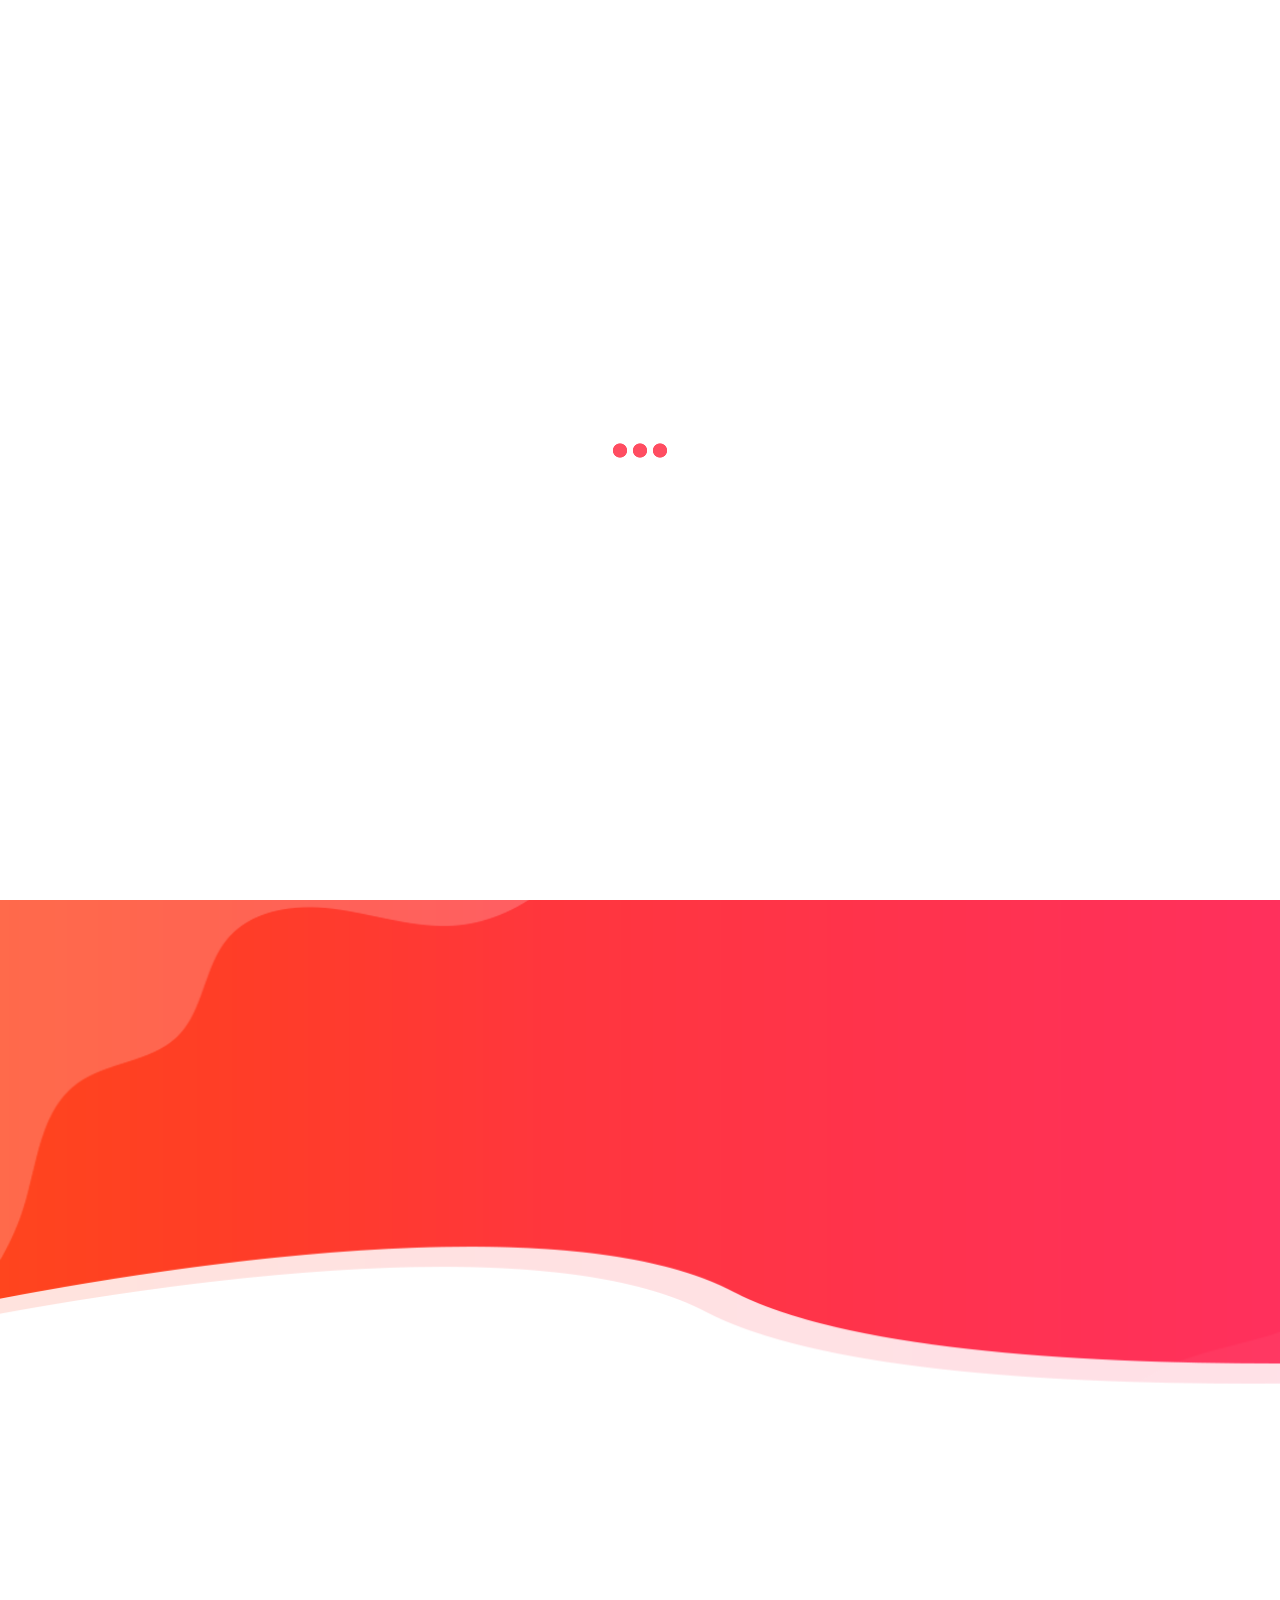
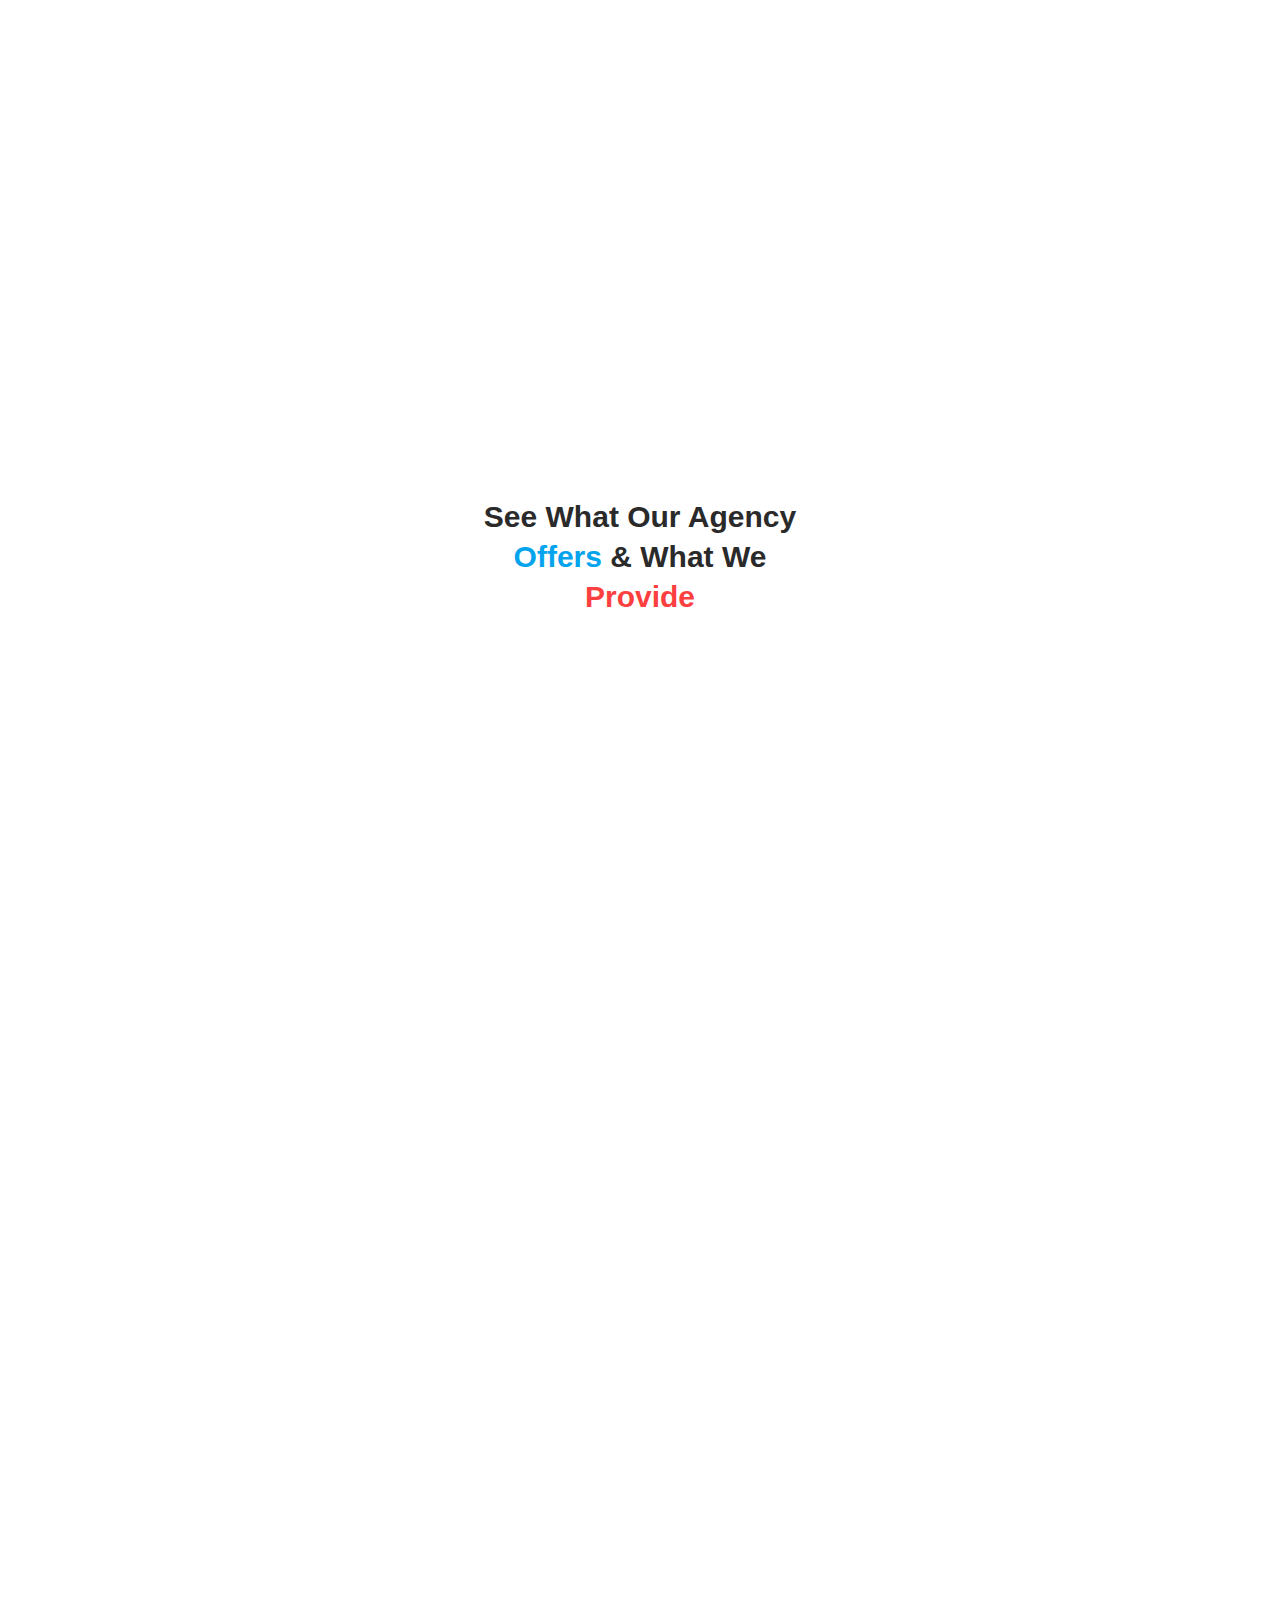
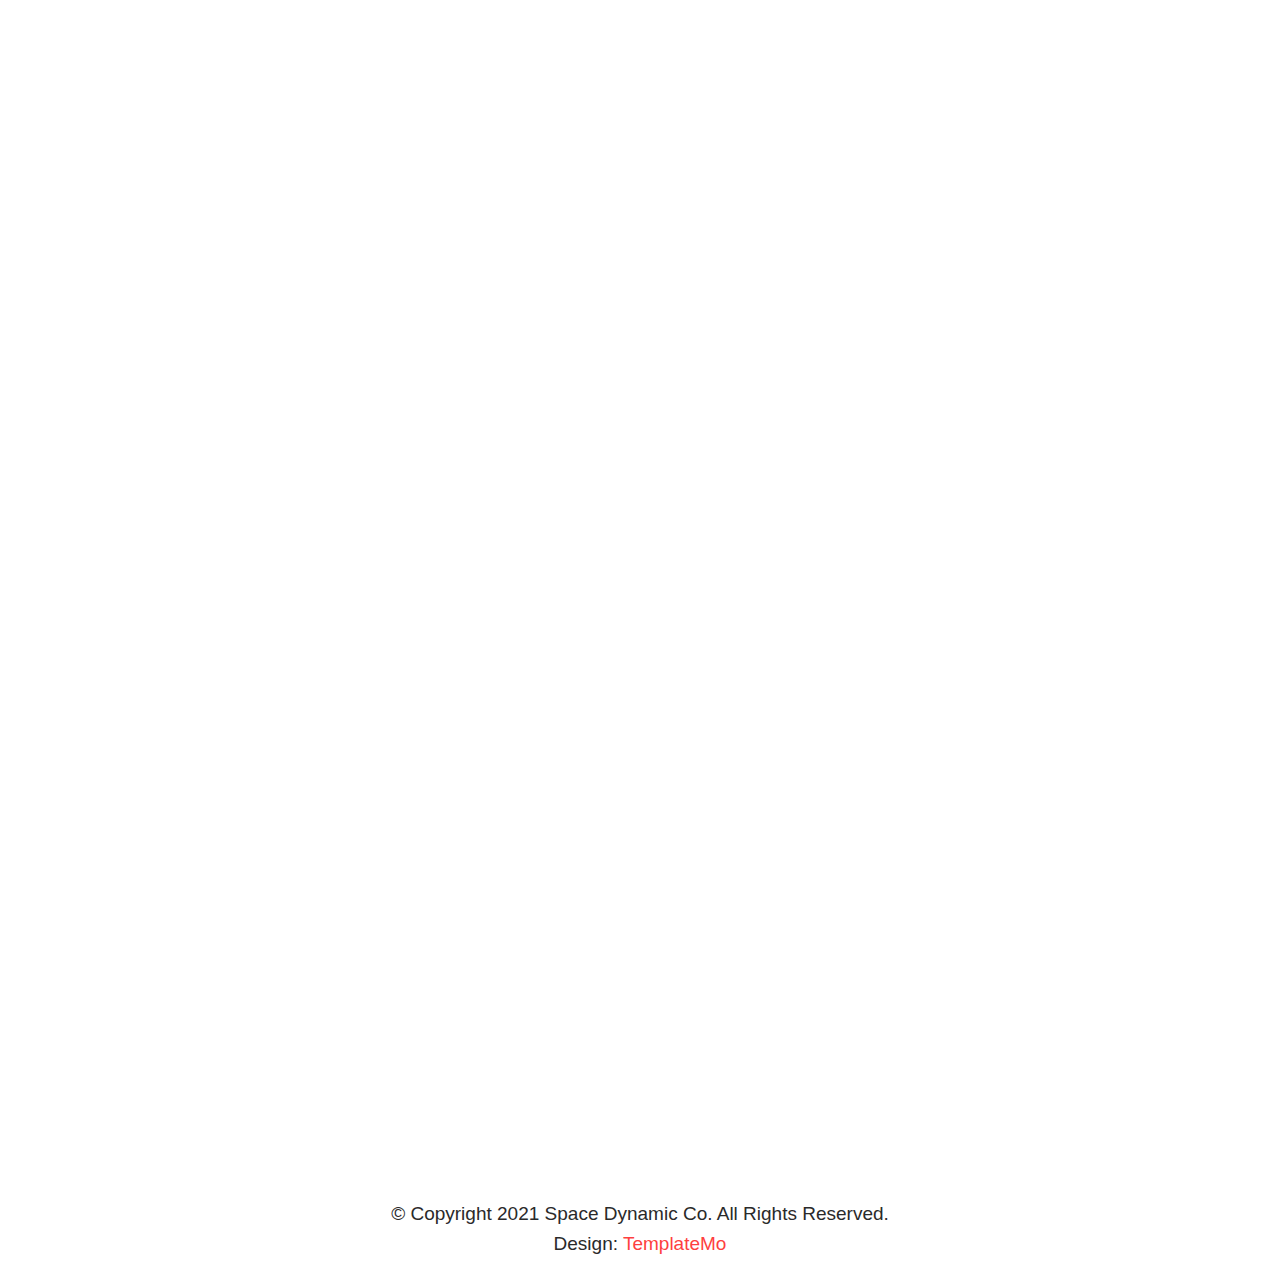
<file: index.html>
<!DOCTYPE html>
<html lang="en">

<head>
    <meta charset="UTF-8">
    <meta name="viewport" content="width=device-width, initial-scale=1.0">
    <title>Document</title>
    <!-- fafa icon link  -->
    <link rel="stylesheet" href="https://cdnjs.cloudflare.com/ajax/libs/font-awesome/4.7.0/css/font-awesome.min.css">
    <!-- aos animated  -->
    <link href="https://unpkg.com/aos@2.3.1/dist/aos.css" rel="stylesheet">
    <!--website logo  -->
    <link rel="icon" type="image/x-icon" href="/img/about-left-image.png">
    <link rel="stylesheet" href="/css/bootstrap.min.css">
    <link rel="stylesheet" href="/css/style.css">
    <link rel="stylesheet" href="/css/responsive.css">
</head>

<body>

    <!-- Preloader -->
    <div id="loader" class="loader-container">
        <div class="loader"></div>
    </div>
    <!-- Rest of your content goes here -->

    <!-- ***** Header  Start ***** -->
    <header class="header_stickey">
        <div class="container">
            <div class="header">
                <nav class="navbar navbar-expand-lg navbar-light bg-light ">
                    <div class="header-nav">
                        <div class="nav-text">
                            <h4>Spac<span>Dyna</span></h4>
                        </div>
                    </div>

                    <button class="navbar-toggler" type="button" data-bs-toggle="collapse"
                        data-bs-target="#navbarTogglerDemo02" aria-controls="navbarTogglerDemo02" aria-expanded="false"
                        aria-label="Toggle navigation" onclick="console.log('Toggler clicked');">
                        <span class="navbar-toggler-icon"></span>
                    </button>

                    <div class="collapse navbar-collapse justify-content-center" id="navbarTogglerDemo02">
                        <ul class="navbar-nav  mb-2 mb-lg-0">
                            <li class="nav-item">
                                <a class="nav-link " href="#home">Home</a>
                            </li>
                            <li class="nav-item">
                                <a class="nav-link" href="#about">About</a>
                            </li>
                            <li class="nav-item">
                                <a class="nav-link" href="#Service">Service</a>
                            </li>
                            <li class="nav-item">
                                <a class="nav-link" href="#Portfolio">Portfolio</a>
                            </li>
                            <li class="nav-item">
                                <a class="nav-link" href="#Blog">Blog</a>
                            </li>
                            <li class="nav-item">
                                <a class="nav-link" href="#Message">Message Us</a>
                            </li>
                        </ul>

                    </div>

                    <div class="main-red-button ">
                        <button class="btn">Contect</button>
                    </div>
                </nav>
            </div>
        </div>
    </header>
    <!-- hero section  -->
    <div class="banner" id="home">
        <div class="banner-left">
            <img src="/img/baner-dec-left.png" alt="">
        </div>
        <div class="banner-right">
            <img src="/img/baner-dec-right.png" alt="">
        </div>
    </div>
    <div class="container">
        <div class="main_banner">
            <div class="row">
                <div class="col-lg-6">
                    <div class="banner_text" data-aos="fade-up" data-aos-duration="2000">
                        <h6>WELCOME TO SPACE DYNAMIC
                        </h6>
                        <h2>We Make <em>Digital Ideas</em> & <span>SEO</span> Marketing</h2>
                        <p>Lorem, ipsum dolor sit amet consectetur adipisicing elit. Nobis dolorum ipsum omnis
                            asperiores ex pariatur, quis laboriosam perferendis placeat dignissimos at distinctio illo!
                            Tempore voluptatibus, quasi impedit ducimus nulla saepe!
                        </p>
                        <form action="">
                            <div class="banner_form">
                                <input type="text" placeholder="Your website URL..." required>
                                <div class="main-button">
                                    <button type="submit">Analyze Site</button>
                                </div>
                            </div>
                        </form>
                    </div>
                </div>
                <div class="col-lg-6" data-aos="fade-up" data-aos-duration="2000">
                    <div class="banner-img">
                        <img src="/img/banner-right-image.png" alt="">
                    </div>
                </div>
            </div>
        </div>
    </div>
    <!-- about as  -->
    <div class="about_bg" id="about">
        <div class="about-bg-img">
            <div class="container">
                <div class="row">
                    <div class="col-lg-4" data-aos="fade-up" data-aos-duration="2000">
                        <div class="about-section">
                            <img src="/img/about-left-image.png" alt="">
                        </div>
                    </div>
                    <div class="col-lg-8 align-self-center" data-aos="fade-up" data-aos-duration="2000">
                        <div class="row">
                            <div class="col-lg-6">
                                <div class="about_flex">
                                    <div class="about-icon">
                                        <img src="/img/service-icon-01.png" alt="">
                                    </div>
                                    <div class="about-text">
                                        <h4>Data Analysis
                                        </h4>
                                        <p>Lorem ipsum dolor sit amet, ctetur aoi adipiscing eliter
                                        </p>
                                    </div>
                                </div>
                            </div>

                            <div class="col-lg-6" data-aos="fade-up" data-aos-duration="2000">
                                <div class="about_flex">
                                    <div class="about-icon">
                                        <img src="/img/service-icon-02.png" alt="">
                                    </div>
                                    <div class="about-text">
                                        <h4>Data Reporting</h4>
                                        <p>Lorem ipsum dolor sit amet, ctetur aoi adipiscing eliter

                                        </p>
                                    </div>
                                </div>
                            </div>

                            <div class="col-lg-6" data-aos="fade-up" data-aos-duration="2000">
                                <div class="about_flex">
                                    <div class="about-icon">
                                        <img src="/img/service-icon-03.png" alt="">
                                    </div>
                                    <div class="about-text">
                                        <h4>
                                            Web Analytics</h4>
                                        <p>Lorem ipsum dolor sit amet, ctetur aoi adipiscing eliter

                                        </p>
                                    </div>
                                </div>
                            </div>

                            <div class="col-lg-6" data-aos="fade-up" data-aos-duration="2000">
                                <div class="about_flex">
                                    <div class="about-icon">
                                        <img src="/img/service-icon-04.png" alt="">
                                    </div>
                                    <div class="about-text">
                                        <h4>SEO Suggestions
                                        </h4>
                                        <p>Lorem ipsum dolor sit amet, ctetur aoi adipiscing eliter
                                        </p>
                                    </div>
                                </div>
                            </div>
                        </div>
                    </div>
                </div>
            </div>
        </div>
    </div>
    <!-- Service  -->
    <div class="our-services" id="Service">
        <div class="container">
            <div class="row">
                <div class="col-lg-6 align-self-center" data-aos="fade-right" data-aos-offset="300"
                    data-aos-easing="ease-in-sine" data-aos-duration="2000">
                    <div class="service-img">
                        <img src="/img/services-left-image.png" alt="">
                    </div>
                </div>
                <div class="col-lg-6" data-aos="fade-left" data-aos-offset="300" data-aos-easing="ease-in-sine"
                    data-aos-duration="2000">
                    <div class="service_text mt-5">
                        <h2>Grow your website with our <em>SEO</em> service & <span>Project</span> Ideas</h2>
                        </h2>
                        <p>Space Dynamic HTML5 template is free to use for your website projects. However, you are not
                            permitted to redistribute the template ZIP file on any CSS template collection websites.
                            Please contact us for more information. Thank you for your kind cooperation.
                        </p>
                        <div class="services_progress" data-aos="fade-up" data-aos-anchor-placement="top-bottom"
                            data-aos-duration="2000">
                            <div class="services_progress_bar">
                                <h4>Website Analysis</h4>
                                <span>84%</span>
                            </div>
                            <div class="progress">
                                <div class="progress-bar w-84" role="progressbar" aria-valuenow="84" aria-valuemin="0"
                                    aria-valuemax="100"></div>
                            </div>
                        </div>
                        <div class="services_progress" data-aos="fade-up" data-aos-anchor-placement="top-bottom"
                            data-aos-duration="2000">
                            <div class="services_progress_bar ">
                                <h4>SEO Reports
                                </h4><span class="seo">88%</span>
                            </div>
                            <div class="progress">
                                <div class="progress-bar1 w-88" role="progressbar" aria-valuenow="75" aria-valuemin="0"
                                    aria-valuemax="100"></div>
                            </div>
                        </div>
                        <div class="services_progress" data-aos="fade-up" data-aos-anchor-placement="top-bottom"
                            data-aos-duration="2000">
                            <div class="services_progress_bar ">
                                <h4>Page Optimizations
                                </h4><span class="web">94%</span>
                            </div>
                            <div class="progress">
                                <div class="progress-bar2 w-94" role="progressbar" aria-valuenow="75" aria-valuemin="0"
                                    aria-valuemax="100"></div>
                            </div>
                        </div>
                    </div>
                </div>
            </div>
        </div>
    </div>
    <!-- .our-portfolio  -->

    <div class="our-Portfolio " id="Portfolio">
        <div class="container">
            <div class="portfolio_text ">
                <h2>See What Our Agency <em>Offers</em> &amp; What We <span>Provide</span></h2>
            </div>
            <div class="row top">
                <div class="col-lg-3 col-sm-6" data-aos="fade-up" data-aos-duration="3000">
                    <div class="portfolio">
                        <div class="hidden-item">
                            <h4>SEO Analysis</h4>
                            <p>Lorem ipsum dolor sit ameti ctetur aoi adipiscing eto.</p>
                        </div>
                        <div class="show-item">
                            <img src="/img/portfolio-image.png" alt="">
                        </div>
                    </div>
                </div>
                <div class="col-lg-3 col-sm-6" data-aos="fade-up" data-aos-duration="2000">
                    <div class="portfolio">
                        <div class="hidden-item">
                            <h4>SEO Analysis</h4>
                            <p>Lorem ipsum dolor sit ameti ctetur aoi adipiscing eto.</p>
                        </div>
                        <div class="show-item">
                            <img src="/img/portfolio-image.png" alt="">
                        </div>
                    </div>
                </div>
                <div class="col-lg-3 col-sm-6" data-aos="fade-up" data-aos-duration="2000">
                    <div class="portfolio">
                        <div class="hidden-item">
                            <h4>SEO Analysis</h4>
                            <p>Lorem ipsum dolor sit ameti ctetur aoi adipiscing eto.</p>
                        </div>
                        <div class="show-item">
                            <img src="/img/portfolio-image.png" alt="">
                        </div>
                    </div>
                </div>
                <div class="col-lg-3 col-sm-6" data-aos="fade-up" data-aos-duration="2000">
                    <div class="portfolio">
                        <div class="hidden-item">
                            <h4>SEO Analysis</h4>
                            <p>Lorem ipsum dolor sit ameti ctetur aoi adipiscing eto.</p>
                        </div>
                        <div class="show-item">
                            <img src="/img/portfolio-image.png" alt="">
                        </div>
                    </div>
                </div>
            </div>
        </div>
    </div>
    <div class="bolg" id="Blog">
        <div class="container">
            <div class="row">
                <div class="col-lg-6" data-aos="fade-up" data-aos-duration="2000">
                    <div class="blog-heading">
                        <h2>Check Out What Is <em>Trending</em> In Our Latest <span>News</span></h2>
                    </div>
                    <div class="blog-main-img">
                        <img src="/img/big-blog-thumb.jpg" alt="">
                    </div>
                    <div class="info">
                        <div class="info_box">
                            <div class="blog_section">
                                <div class="blog_icon">
                                    <ul>
                                        <li><i class="fa fa-calendar" aria-hidden="true"></i>24 Mar 2021</li>
                                        <li><i class="fa fa-users" aria-hidden="true"></i>TemplateMo</li>
                                        <li><i class="fa fa-folder" aria-hidden="true"></i>Branding</li>
                                    </ul>
                                </div>
                                <h4>SEO Agency & Digital Marketing</h4>
                                <p>Lorem ipsum dolor sit amet, consectetur and sed doer ket eismod tempor incididunt ut
                                    labore et dolore magna...
                                </p>
                            </div>
                        </div>
                        <div class="blog-button">
                            <button type="button" class="btn">Discover More</button>
                        </div>
                    </div>
                </div>
                <div class="col-lg-6" data-aos="fade-up" data-aos-duration="2000">
                    <div class="blog-right-img">
                        <img src="/img/blog-dec.png" alt="">
                    </div>
                    <div class="right-list">
                        <ul>
                            <li data-aos="fade-right" data-aos-duration="2000">
                                <div class="left_content" data-aos="fade-up" data-aos-duration="2000">
                                    <span><i class="fa fa-calendar"></i> 18 Mar 2021</span>
                                    <h4>New Websites &amp; Backlinks</h4>
                                    <p>Lorem ipsum dolor sit amsecteturii and sed doer ket eismod...</p>
                                </div>
                                <div class="right-image" data-aos="fade-up" data-aos-duration="2000">
                                    <a href="#"><img src="/img/blog-thumb-01.jpg" alt=""></a>
                                </div>
                            </li>
                            <li data-aos="fade-left" data-aos-duration="2000">
                                <div class="left_content" data-aos="fade-up" data-aos-duration="2000">
                                    <span><i class="fa fa-calendar"></i> 18 Mar 2021</span>
                                    <h4>New Websites &amp; Backlinks</h4>
                                    <p>Lorem ipsum dolor sit amsecteturii and sed doer ket eismod...</p>
                                </div>
                                <div class="right-image" data-aos="fade-up" data-aos-duration="2000">
                                    <a href="#"><img src="/img/blog-thumb-01.jpg" alt=""></a>
                                </div>
                            </li>
                            <li data-aos="fade-right" data-aos-duration="2000">
                                <div class="left_content " data-aos="fade-up" data-aos-duration="2000">
                                    <span><i class="fa fa-calendar"></i> 18 Mar 2021</span>
                                    <h4>New Websites &amp; Backlinks</h4>
                                    <p>Lorem ipsum dolor sit amsecteturii and sed doer ket eismod...</p>
                                </div>
                                <div class="right-image" data-aos="fade-up" data-aos-duration="2000">
                                    <a href="#"><img src="/img/blog-thumb-01.jpg" alt=""></a>
                                </div>
                            </li>
                        </ul>
                    </div>
                </div>
            </div>
        </div>
    </div>
    <footer>
        <div class="footer-bg" id="Message" data-aos="fade-up" data-aos-duration="2000">
            <div class="container">
                <div class="row">
                    <div class="col-lg-6" data-aos="fade-up" data-aos-duration="2000">
                        <div class="footer_text">
                            <h2>Feel Free To Send Us a Message About Your Website Needs</h2>
                            <p>Lorem ipsum dolor sit amet, consectetur adipiscing elit, sed doer ket eismod tempor
                                incididunt ut
                                labore et dolores
                            </p>
                            <h4 class=" phone-info ">For any enquiry, Call Us:
                                <span><i class="fa fa-phone"></i><a href="">010-020-0340</a> </span>
                            </h4>
                        </div>
                    </div>
                    <div class="col-lg-6" data-aos="fade-up" data-aos-duration="2000">
                        <div class="contect_form mt-4">
                            <form action="">
                                <div class="row">
                                    <div class="col-lg-6">
                                        <input type="text" placeholder="Name">
                                    </div>
                                    <div class="col-lg-6">
                                        <input type="text" placeholder="Name">
                                    </div>
                                </div>
                                <input type="text" placeholder="Your Email">
                                <textarea name="" id="" placeholder="Message"></textarea>
                                <div class="contect-form_btn">
                                    <button type="button" class="btn">Send Message</button>
                                </div>
                            </form>
                        </div>
                    </div>
                </div>
            </div>
        </div>
        <div class="cpoyright-text">
            <h6>© Copyright 2021 Space Dynamic Co. All Rights Reserved.
            </h6>
            <p>Design: <span>TemplateMo</span></p>
        </div>
    </footer>
    <script src="/js/jquery.min.js"></script>
    <script src="/js/bootstrap.bundle.min.js"></script>
    <script src="/js/script.js"></script>
    <script src="https://unpkg.com/aos@2.3.1/dist/aos.js"></script>
    <script>
        AOS.init();
    </script>
</body>

</html>
</file>
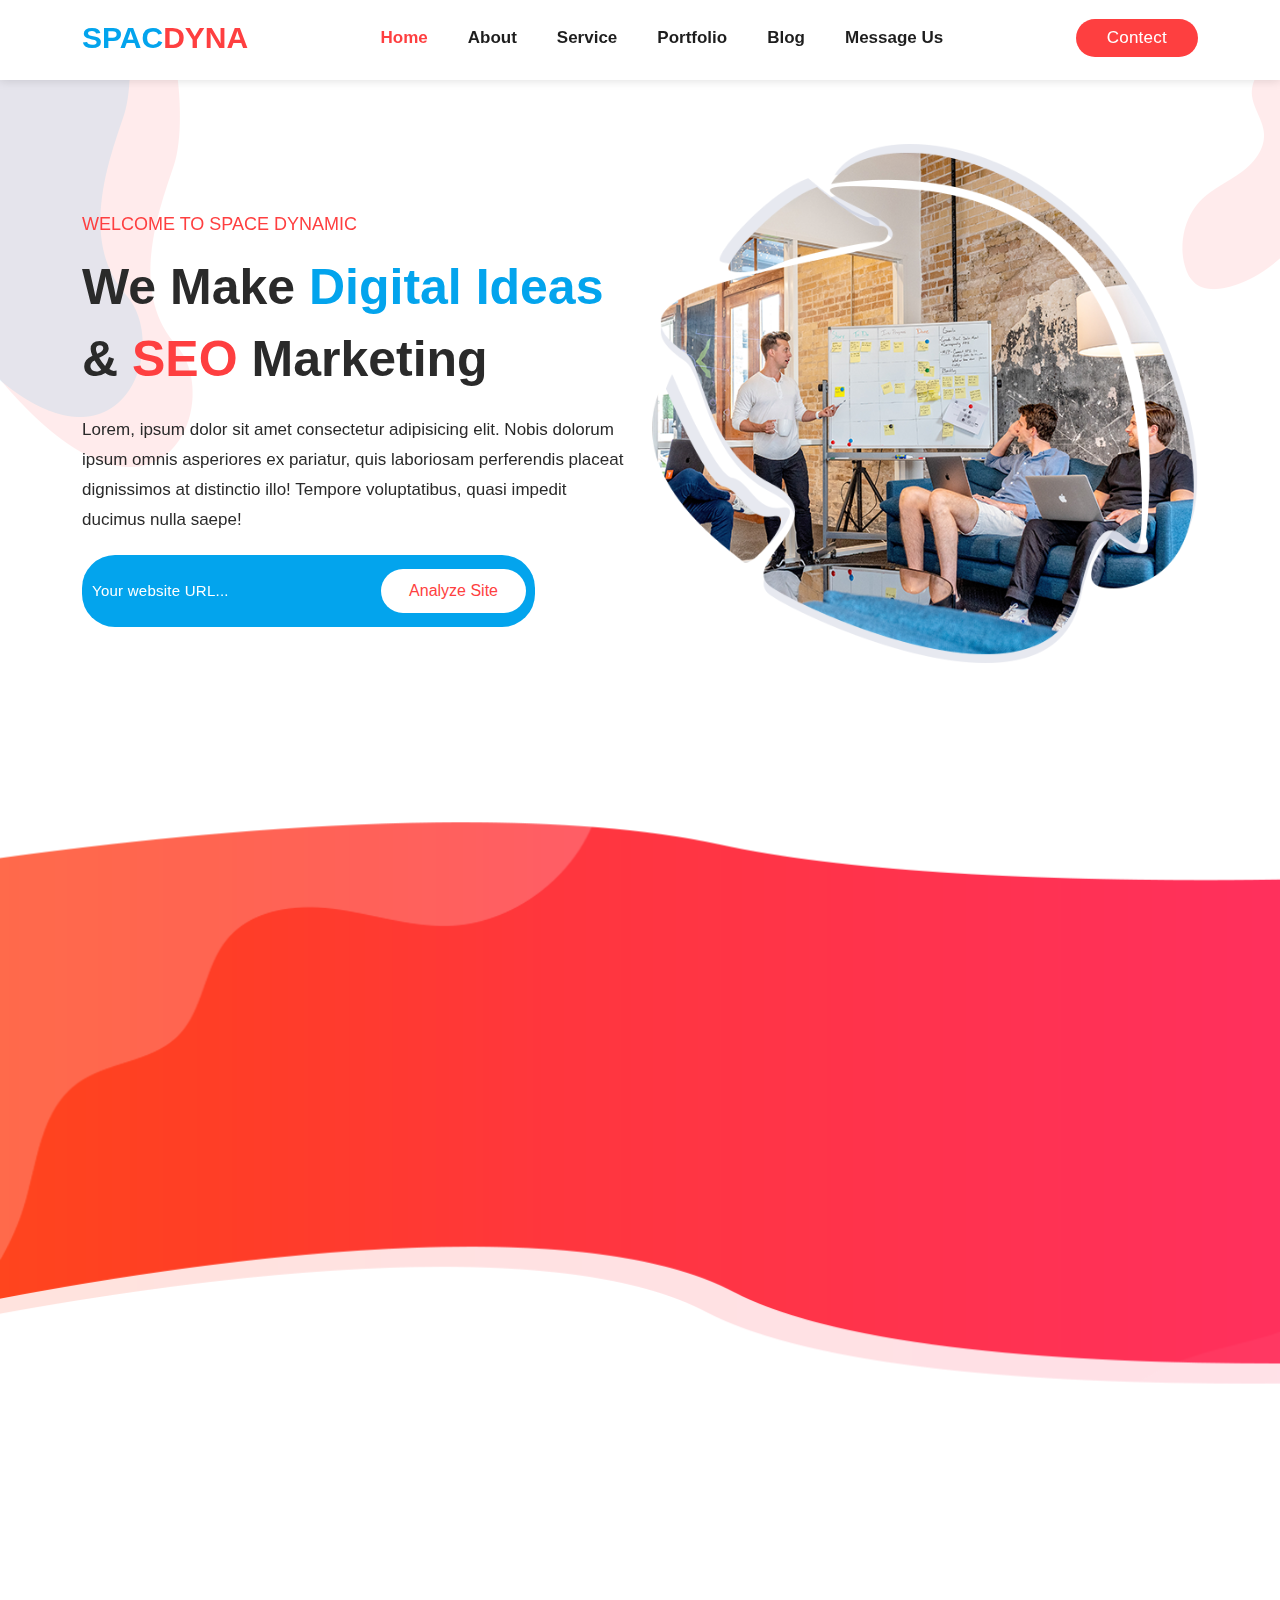
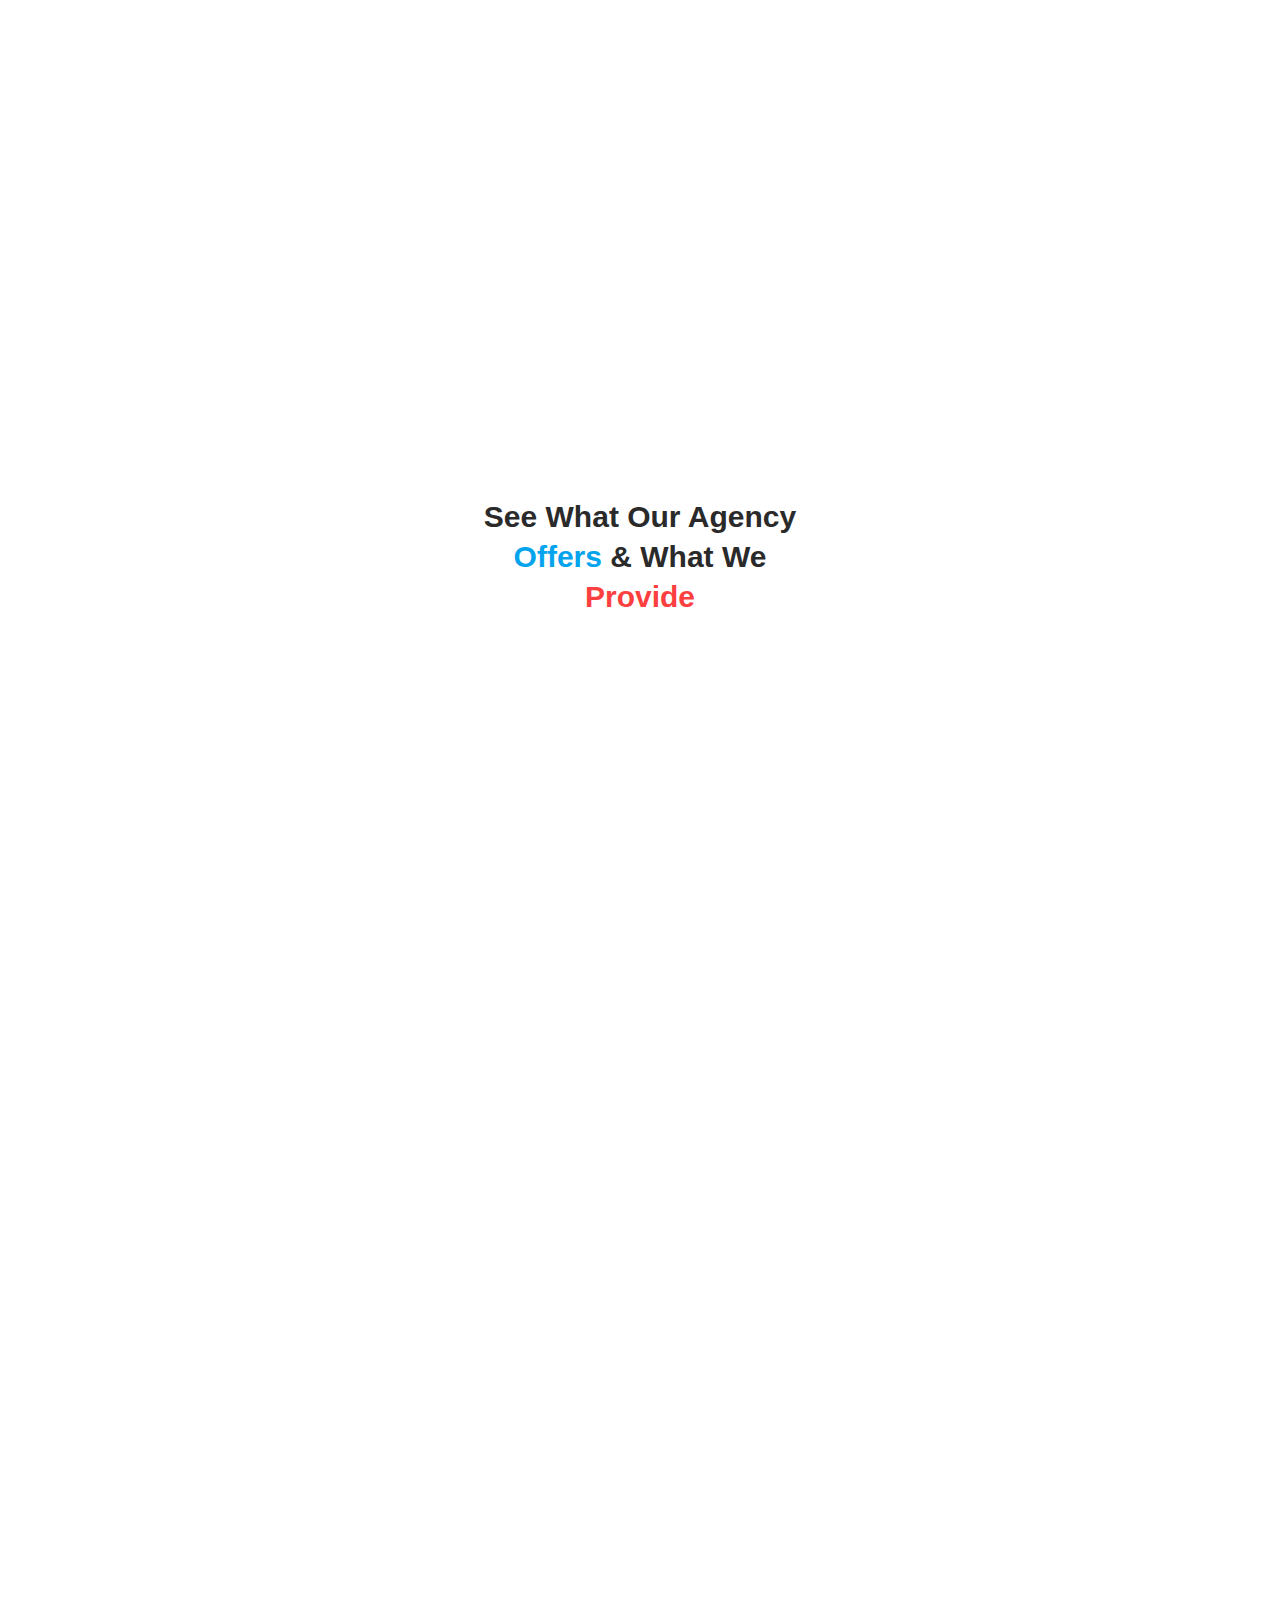
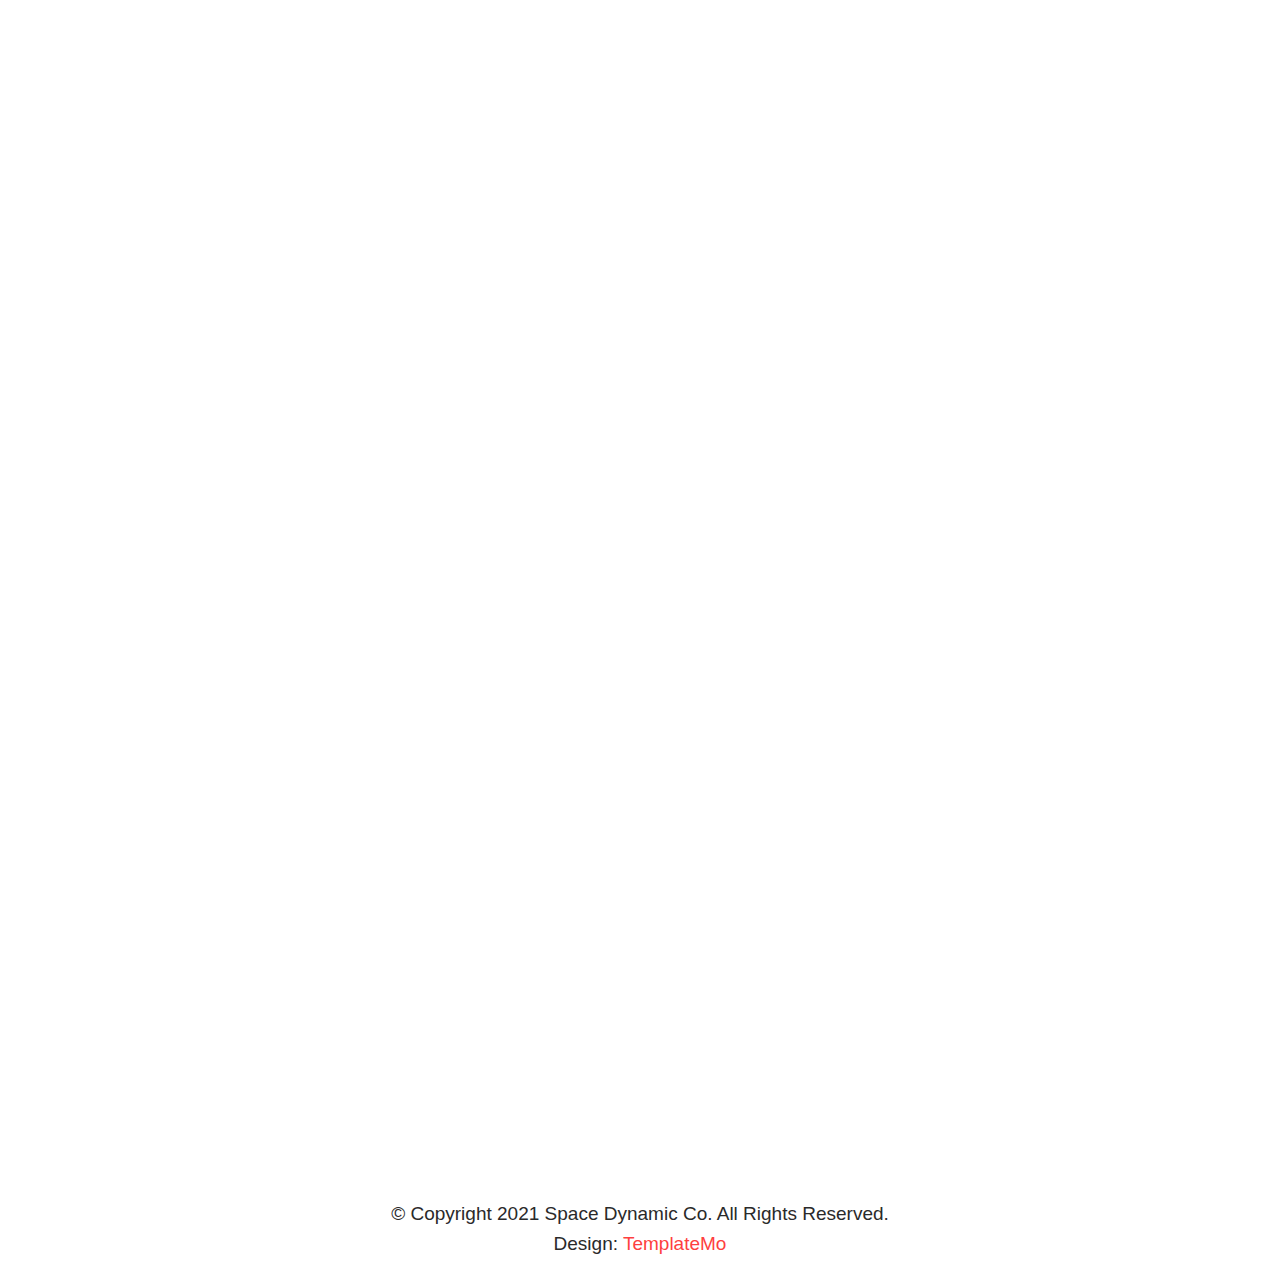
<file: back.html>
<!DOCTYPE html>
<html lang="en">

<head>
    <meta charset="UTF-8">
    <meta name="viewport" content="width=device-width, initial-scale=1.0">
    <title>Document</title>
    <!-- fafa icon link  -->
    <link rel="stylesheet" href="https://cdnjs.cloudflare.com/ajax/libs/font-awesome/4.7.0/css/font-awesome.min.css">
    <!-- aos animated  -->
    <link href="https://unpkg.com/aos@2.3.1/dist/aos.css" rel="stylesheet">

    <link rel="stylesheet" href="/css/bootstrap.min.css">
    <link rel="stylesheet" href="/css/style.css">
    <link rel="stylesheet" href="/css/responsive.css">
</head>

<body>

    
    <!-- ***** Header  Start ***** -->
    <header class="header_stickey">
        <div class="container">
            <div class="header">
                <nav class="navbar navbar-expand-lg navbar-light bg-light ">
                    <div class="header-nav">
                        <div class="nav-text">
                            <h4>Spac<span>Dyna</span></h4>
                        </div>
                    </div>

                    <button class="navbar-toggler" type="button" data-bs-toggle="collapse"
                        data-bs-target="#navbarTogglerDemo02" aria-controls="navbarTogglerDemo02" aria-expanded="false"
                        aria-label="Toggle navigation" onclick="console.log('Toggler clicked');">
                        <span class="navbar-toggler-icon"></span>
                    </button>

                    <div class="collapse navbar-collapse justify-content-center" id="navbarTogglerDemo02">
                        <ul class="navbar-nav  mb-2 mb-lg-0">
                            <li class="nav-item">
                                <a class="nav-link active" href="#home">Home</a>
                            </li>
                            <li class="nav-item">
                                <a class="nav-link" href="#about">About</a>
                            </li>
                            <li class="nav-item">
                                <a class="nav-link" href="#Service">Service</a>
                            </li>
                            <li class="nav-item">
                                <a class="nav-link" href="#Portfolio">Portfolio</a>
                            </li>
                            <li class="nav-item">
                                <a class="nav-link" href="#Blog">Blog</a>
                            </li>
                            <li class="nav-item">
                                <a class="nav-link" href="#Message">Message Us</a>
                            </li>
                        </ul>

                    </div>

                    <div class="main-red-button ">
                        <button class="btn">Contect</button>
                    </div>
                </nav>
            </div>
        </div>
    </header>
    <!-- hero section  -->
    <div class="banner" id="home">
        <div class="banner-left">
            <img src="/img/baner-dec-left.png" alt="">
        </div>
        <div class="banner-right">
            <img src="/img/baner-dec-right.png" alt="">
        </div>
    </div>
    <div class="container">
        <div class="main_banner">
            <div class="row">
                <div class="col-lg-6" data-aos="fade-up" data-aos-duration="2000">
                    <div class="banner_text">
                        <h6>WELCOME TO SPACE DYNAMIC
                        </h6>
                        <h2>We Make <em>Digital Ideas</em> & <span>SEO</span> Marketing</h2>
                        <p>Lorem, ipsum dolor sit amet consectetur adipisicing elit. Nobis dolorum ipsum omnis
                            asperiores ex pariatur, quis laboriosam perferendis placeat dignissimos at distinctio illo!
                            Tempore voluptatibus, quasi impedit ducimus nulla saepe!
                        </p>
                        <form action="">
                            <div class="banner_form">
                                <input type="text" placeholder="Your website URL..." required>
                                <div class="main-button">
                                    <button type="submit">Analyze Site</button>
                                </div>
                            </div>
                        </form>
                    </div>
                </div>
                <div class="col-lg-6" data-aos="fade-up" data-aos-duration="2000">
                    <div class="banner-img">
                        <img src="/img/banner-right-image.png" alt="">
                    </div>
                </div>
            </div>
        </div>
    </div>
    <!-- about as  -->
    <div class="about_bg" id="about">
        <div class="about-bg-img">
            <div class="container">
                <div class="row">
                    <div class="col-lg-4" data-aos="fade-up" data-aos-duration="2000">
                        <div class="about-section">
                            <img src="/img/about-left-image.png" alt="">
                        </div>
                    </div>
                    <div class="col-lg-8 align-self-center" data-aos="fade-up" data-aos-duration="2000">
                        <div class="row">
                            <div class="col-lg-6">
                                <div class="about_flex">
                                    <div class="about-icon">
                                        <img src="/img/service-icon-01.png" alt="">
                                    </div>
                                    <div class="about-text">
                                        <h4>Data Analysis
                                        </h4>
                                        <p>Lorem ipsum dolor sit amet, ctetur aoi adipiscing eliter
                                        </p>
                                    </div>
                                </div>
                            </div>

                            <div class="col-lg-6" data-aos="fade-up" data-aos-duration="2000">
                                <div class="about_flex">
                                    <div class="about-icon">
                                        <img src="/img/service-icon-02.png" alt="">
                                    </div>
                                    <div class="about-text">
                                        <h4>Data Reporting</h4>
                                        <p>Lorem ipsum dolor sit amet, ctetur aoi adipiscing eliter

                                        </p>
                                    </div>
                                </div>
                            </div>

                            <div class="col-lg-6" data-aos="fade-up" data-aos-duration="2000">
                                <div class="about_flex">
                                    <div class="about-icon">
                                        <img src="/img/service-icon-03.png" alt="">
                                    </div>
                                    <div class="about-text">
                                        <h4>
                                            Web Analytics</h4>
                                        <p>Lorem ipsum dolor sit amet, ctetur aoi adipiscing eliter

                                        </p>
                                    </div>
                                </div>
                            </div>

                            <div class="col-lg-6" data-aos="fade-up" data-aos-duration="2000">
                                <div class="about_flex">
                                    <div class="about-icon">
                                        <img src="/img/service-icon-04.png" alt="">
                                    </div>
                                    <div class="about-text">
                                        <h4>SEO Suggestions
                                        </h4>
                                        <p>Lorem ipsum dolor sit amet, ctetur aoi adipiscing eliter
                                        </p>
                                    </div>
                                </div>
                            </div>
                        </div>
                    </div>
                </div>
            </div>
        </div>
    </div>
    <!-- Service  -->
    <div class="our-services" id="Service">
        <div class="container">
            <div class="row">
                <div class="col-lg-6 align-self-center" data-aos="fade-up" data-aos-duration="2000">
                    <div class="service-img">
                        <img src="/img/services-left-image.png" alt="">
                    </div>
                </div>
                <div class="col-lg-6" data-aos="fade-up" data-aos-duration="2000">
                    <div class="service_text mt-5">
                        <h2>Grow your website with our <em>SEO</em> service & <span>Project</span> Ideas</h2>
                        </h2>
                        <p>Space Dynamic HTML5 template is free to use for your website projects. However, you are not
                            permitted to redistribute the template ZIP file on any CSS template collection websites.
                            Please contact us for more information. Thank you for your kind cooperation.
                        </p>
                        <div class="services_progress" data-aos="fade-up" data-aos-anchor-placement="top-bottom"
                            data-aos-duration="2000">
                            <div class="services_progress_bar">
                                <h4>Website Analysis</h4>
                                <span>84%</span>
                            </div>
                            <div class="progress">
                                <div class="progress-bar w-84" role="progressbar" aria-valuenow="84" aria-valuemin="0"
                                    aria-valuemax="100"></div>
                            </div>
                        </div>

                        <div class="services_progress" data-aos="fade-up" data-aos-anchor-placement="top-bottom"
                            data-aos-duration="2000">
                            <div class="services_progress_bar ">
                                <h4>SEO Reports
                                </h4><span class="seo">88%</span>
                            </div>
                            <div class="progress">
                                <div class="progress-bar1 w-88" role="progressbar" aria-valuenow="75" aria-valuemin="0"
                                    aria-valuemax="100"></div>
                            </div>
                        </div>
                        <div class="services_progress" data-aos="fade-up" data-aos-anchor-placement="top-bottom"
                            data-aos-duration="2000">
                            <div class="services_progress_bar ">
                                <h4>Page Optimizations
                                </h4><span class="web">94%</span>
                            </div>
                            <div class="progress">
                                <div class="progress-bar2 w-94" role="progressbar" aria-valuenow="75" aria-valuemin="0"
                                    aria-valuemax="100"></div>
                            </div>
                        </div>
                    </div>
                </div>
            </div>
        </div>
    </div>
    <!-- .our-portfolio  -->

    <div class="our-Portfolio " id="Portfolio ">
        <div class="container">
            <div class="portfolio_text ">
                <h2>See What Our Agency <em>Offers</em> &amp; What We <span>Provide</span></h2>
            </div>
            <div class="row top">
                <div class="col-lg-3 col-sm-6" data-aos="zoom-in-right" data-aos-duration="2000">
                    <div class="portfolio">
                        <div class="hidden-item">
                            <h4>SEO Analysis</h4>
                            <p>Lorem ipsum dolor sit ameti ctetur aoi adipiscing eto.</p>
                        </div>
                        <div class="show-item">
                            <img src="/img/portfolio-image.png" alt="">
                        </div>
                    </div>
                </div>
                <div class="col-lg-3 col-sm-6" data-aos="zoom-in-left" data-aos-duration="2000">
                    <div class="portfolio">
                        <div class="hidden-item">
                            <h4>SEO Analysis</h4>
                            <p>Lorem ipsum dolor sit ameti ctetur aoi adipiscing eto.</p>
                        </div>
                        <div class="show-item">
                            <img src="/img/portfolio-image.png" alt="">
                        </div>
                    </div>
                </div>
                <div class="col-lg-3 col-sm-6" data-aos="zoom-in-right" data-aos-duration="2000">
                    <div class="portfolio">
                        <div class="hidden-item">
                            <h4>SEO Analysis</h4>
                            <p>Lorem ipsum dolor sit ameti ctetur aoi adipiscing eto.</p>
                        </div>
                        <div class="show-item">
                            <img src="/img/portfolio-image.png" alt="">
                        </div>
                    </div>
                </div>
                <div class="col-lg-3 col-sm-6" data-aos="zoom-in-left" data-aos-duration="2000">
                    <div class="portfolio">
                        <div class="hidden-item">
                            <h4>SEO Analysis</h4>
                            <p>Lorem ipsum dolor sit ameti ctetur aoi adipiscing eto.</p>
                        </div>
                        <div class="show-item">
                            <img src="/img/portfolio-image.png" alt="">
                        </div>
                    </div>
                </div>
            </div>
        </div>
    </div>
    <div class="bolg" id="Blog">
        <div class="container">
            <div class="row">
                <div class="col-lg-6" data-aos="fade-up" data-aos-duration="2000">
                    <div class="blog-heading">
                        <h2>Check Out What Is <em>Trending</em> In Our Latest <span>News</span></h2>
                    </div>
                    <div class="blog-main-img">
                        <img src="/img/big-blog-thumb.jpg" alt="">
                    </div>
                    <div class="info">
                        <div class="info_box">
                            <div class="blog_section">
                                <div class="blog_icon">
                                    <ul>
                                        <li><i class="fa fa-calendar" aria-hidden="true"></i>24 Mar 2021</li>
                                        <li><i class="fa fa-users" aria-hidden="true"></i>TemplateMo</li>
                                        <li><i class="fa fa-folder" aria-hidden="true"></i>Branding</li>
                                    </ul>
                                </div>
                                <h4>SEO Agency & Digital Marketing</h4>
                                <p>Lorem ipsum dolor sit amet, consectetur and sed doer ket eismod tempor incididunt ut
                                    labore et dolore magna...
                                </p>
                            </div>
                        </div>
                        <div class="blog-button">
                            <button type="button" class="btn">Discover More</button>
                        </div>
                    </div>
                </div>
                <div class="col-lg-6" data-aos="fade-up" data-aos-duration="2000">
                    <div class="blog-right-img">
                        <img src="/img/blog-dec.png" alt="">
                    </div>
                    <div class="right-list">
                        <ul>
                            <li>
                                <div class="left_content" data-aos="fade-up" data-aos-duration="2000">
                                    <span><i class="fa fa-calendar"></i> 18 Mar 2021</span>
                                    <h4>New Websites &amp; Backlinks</h4>
                                    <p>Lorem ipsum dolor sit amsecteturii and sed doer ket eismod...</p>
                                </div>
                                <div class="right-image" data-aos="fade-up" data-aos-duration="2000">
                                    <a href="#"><img src="/img/blog-thumb-01.jpg" alt=""></a>
                                </div>
                            </li>
                            <li>
                                <div class="left_content" data-aos="fade-up" data-aos-duration="2000">
                                    <span><i class="fa fa-calendar"></i> 18 Mar 2021</span>
                                    <h4>New Websites &amp; Backlinks</h4>
                                    <p>Lorem ipsum dolor sit amsecteturii and sed doer ket eismod...</p>
                                </div>
                                <div class="right-image" data-aos="fade-up" data-aos-duration="2000">
                                    <a href="#"><img src="/img/blog-thumb-01.jpg" alt=""></a>
                                </div>
                            </li>
                            <li>
                                <div class="left_content " data-aos="fade-up" data-aos-duration="2000">
                                    <span><i class="fa fa-calendar"></i> 18 Mar 2021</span>
                                    <h4>New Websites &amp; Backlinks</h4>
                                    <p>Lorem ipsum dolor sit amsecteturii and sed doer ket eismod...</p>
                                </div>
                                <div class="right-image" data-aos="fade-up" data-aos-duration="2000">
                                    <a href="#"><img src="/img/blog-thumb-01.jpg" alt=""></a>
                                </div>
                            </li>
                        </ul>
                    </div>
                </div>
            </div>
        </div>
    </div>
    <footer>
        <div class="footer-bg" id="Message" data-aos="fade-up" data-aos-duration="2000">
            <div class="container">
                <div class="row">
                    <div class="col-lg-6" data-aos="fade-up" data-aos-duration="2000">
                        <div class="footer_text">
                            <h2>Feel Free To Send Us a Message About Your Website Needs</h2>
                            <p>Lorem ipsum dolor sit amet, consectetur adipiscing elit, sed doer ket eismod tempor
                                incididunt ut
                                labore et dolores
                            </p>
                            <h4 class=" phone-info ">For any enquiry, Call Us:
                                <span><i class="fa fa-phone"></i><a href="">010-020-0340</a> </span>
                            </h4>
                        </div>
                    </div>
                    <div class="col-lg-6" data-aos="fade-up" data-aos-duration="2000">
                        <div class="contect_form mt-4">
                            <form action="">
                                <div class="row">
                                    <div class="col-lg-6">
                                        <input type="text" placeholder="Name">
                                    </div>
                                    <div class="col-lg-6">
                                        <input type="text" placeholder="Name">
                                    </div>
                                </div>
                                <input type="text" placeholder="Your Email">
                                <textarea name="" id="" placeholder="Message"></textarea>
                                <div class="contect-form_btn">
                                    <button type="button" class="btn">Send Message</button>
                                </div>
                            </form>
                        </div>
                    </div>
                </div>
            </div>
        </div>
        <div class="cpoyright-text">
            <h6>© Copyright 2021 Space Dynamic Co. All Rights Reserved.
            </h6>
            <p>Design: <span>TemplateMo</span></p>
        </div>
    </footer>
    <script src="/js/jquery.min.js"></script>
    <script src="/js/bootstrap.bundle.min.js"></script>
    <script src="/js/script.js"></script>
    <script src="https://unpkg.com/aos@2.3.1/dist/aos.js"></script>
    <script>
        AOS.init();
    </script>
</body>

</html>
</file>
<file: css/style.css>
* {
    margin: 0;
    padding: 0;
    box-sizing: border-box;
}

html {
    scroll-behavior: smooth;
}

body {
    font-family: 'Poppins', sans-serif;
    font-weight: 400;
}

a {
    list-style: none;
    color: inherit;
    text-decoration: none;
}

img {
    width: 100%;
    height: 100%;
}
ul {
    padding-left: 0;
}
p,
h1,
h2,
h3,
h4,
h5,
h6 {
    margin-bottom: 0;
}
::-webkit-scrollbar{
    width: 10px;
}
::-webkit-scrollbar-track{
    background-color: #fff;
}
::-webkit-scrollbar-thumb{
    background-color: #ff4d61;
    border-radius: 10px;
}
::selection{
    color: #FFF;
    background-color: #ff4d61;
}
/* Loader styles */
.loader-container {
    position: fixed;
    top: 0;
    left: 0;
    width: 100%;
    height: 100%;
    background-color: #fff;
    display: flex;
    justify-content: center;
    align-items: center;
    z-index: 9999; /* Ensure loader is on top of everything */
}

.loader {
    width: 60px;
    aspect-ratio: 2;
    --_g: no-repeat radial-gradient(circle closest-side,#ff4d61 90%,#0000);
    background: 
      var(--_g) 0%   50%,
      var(--_g) 50%  50%,
      var(--_g) 100% 50%;
    background-size: calc(100%/3) 50%;
    animation: l3 1s infinite linear;
}

@keyframes l3 {
    20%{background-position:0%   0%, 50%  50%,100%  50%}
    40%{background-position:0% 100%, 50%   0%,100%  50%}
    60%{background-position:0%  50%, 50% 100%,100%   0%}
    80%{background-position:0%  50%, 50%  50%,100% 100%}
}



/* header  */
  
header {
z-index: 1;
    background-color: #fff!important;
    height: 80px!important;
    position: fixed!important;
    top: 0px;
    left: 0px;
    right: 0px;
    box-shadow: 0px 0px 10px rgba(0,0,0,0.15)!important;}

.header-nav {
    display: flex;
    justify-content: space-between;
}

.nav-text h4 {
    font-size: 30px;
    font-weight: 700;
    text-transform: uppercase;
    color: #03a4ed;
    line-height: 60px;

}

.nav-text span {
    color: #fe3f40;

}

.nav-item a {
    color: #1e1e1e;
    font-weight: 600;
    font-size: 17px;
    padding-left: 20px !important;
    padding-right: 20px !important;
}

button.navbar-toggler {
    border: none;
}

button:focus:not(:focus-visible) {
    outline: none !;
}

.nav-item a:hover {
    /* color: rgb(254, 63, 64) !important; */
}

.nav-item a.active {
    color: rgb(254, 63, 64)  !important;
}

.navbar-toggler:focus {
    outline: none !important;
    box-shadow: none;
}

.main-red-button button {
    background-color: rgb(254, 63, 64);
    font-size: 17px;
    font-weight: 400;
    color: rgb(255, 255, 255);
    text-transform: capitalize;
    letter-spacing: 0.25px;
    padding: 5px 30px;
        border-radius: 35px;
    margin-top: 0;
    font-family: 'Poppins', sans-serif;
}

.main-red-button button:hover {
    background-color: #03a4ed;
    color: #fff;
    transition: 0.8s;
}

button.navbar-toggler {
    margin-left: auto;
}

.banner {
    position: relative;
}

.banner-left {
    position: absolute;
    left: 0;
}

.banner-right {
    position: absolute;
    right: 0;
}

.main_banner {
    padding: 144px 0px 120px 0px;
}

.banner_text h6 {
    text-transform: uppercase;
    font-size: 18px;
    color: #fe3f40;
    margin-bottom: 15px;
    padding-top: 70px
}

.banner_text h2 {
    font-size: 50px;
    font-weight: 700;
    color: #2a2a2a;
    line-height: 72px;
    font-family: 'Poppins', sans-serif;

}

.banner_text em {
    color: #03a4ed;
    font-style: normal;
}

.banner_text span {
    font-weight: 700;
    color: #fe3f40;
}

.banner_text p {
    font-size: 17px;
    line-height: 30px;
    color: #2a2a2a;
    margin: 20px 0px;
}

.banner_form input {
    width: 83%;
    /* height: 66px; */
    background-color: #03a4ed;
    border-radius: 33px;
    border: none;
    outline: none;
    padding: 25px 10px;
    color: #fff !important;
    letter-spacing: 0.25px;
    font-size: 15px;
    font-family: 'Poppins', sans-serif;

    font-weight: 300;
}

::placeholder {
    color: #fff;
    opacity: 1;
    /* Firefox */
}

.main-button {
    position: relative;
}

.main-button button {
    background-color: #fff;
    color: #fe3f40;
    border-radius: 23px;
    position: absolute;
    bottom: 14px;
    right: 102px;
    padding: 10px 28px;
    outline: none;
    border: none;
    font-family: 'Poppins', sans-serif;

}

.banner-img img {
    vertical-align: middle !important;
}

.about-bg-img {
    background-image: url(../img/about-bg.png);
    background-repeat: no-repeat;
    background-size: cover;
    /* height: 658px; */
    padding: 128px 0px 120px 0px;
}

.about-section {
    max-width: 511px;
}

.about-icon {
    width: 70px;
    height: 70px;
}

.about_flex {
    display: flex;
}

.about-text {
    padding: 20px;
}

.about-text h4 {
    color: #fff;
    font-size: 20px;
    font-weight: 700;
    font-family: 'Poppins', sans-serif;

}

.about-text p {
    color: #fff;
    font-size: 17px;
    max-width: 294px;
    padding-top: 10px;
    font-family: 'Poppins', sans-serif;

}

.our-services {
    padding-top: 20px;
    padding-bottom: 120px;
    overflow: hidden;
}

.service-img {
    max-width: 501px;
    margin-top: 60px;
}

.service_text h2 {
    font-size: 30px;
    text-transform: capitalize;
    color: #2a2a2a;
    font-weight: 700;
    line-height: 40px;
    font-family: 'Poppins', sans-serif;

}

.service_text em {
    color: #03a4ed;
    font-style: normal;
}

.service_text span {
    color: #fe3f40;
    font-family: 'Poppins', sans-serif;

}

.service_text p {
    font-size: 17px;
    line-height: 30px;
    color: #2a2a2a;
    margin-top: 30px;
    margin-bottom: 60px;
    font-family: 'Poppins', sans-serif;

}

.progress {
    background: linear-gradient(105deg, rgba(255, 77, 30, 1) 0%, rgba(255, 44, 109, 1) 100%);
    background: #f7eff1;
    height: 6px;
    border-radius: 3px;
    font-family: 'Poppins', sans-serif;
    margin-top: 10px;
}

.progress-bar {
    background: linear-gradient(105deg, rgba(255, 77, 30, 1) 0%, rgba(255, 44, 109, 1) 100%);
    width: 84%;
}

.services_progress_bar {
    position: relative;
    margin-bottom: 0px;
}

.services_progress_bar h4 {
    font-size: 19px;
    font-weight: 700;
    color: #2a2a2a;
    font-family: 'Poppins', sans-serif;
    margin-top: 30px;
}

.services_progress_bar span {
    position: absolute;
    top: 0;
    left: 434px;
    color: #03a4ed;
}

.progress-bar1 {
    background: linear-gradient(105deg, rgba(255, 77, 30, 1) 0%, rgba(255, 44, 109, 1) 100%);
    width: 88%;
}

.services_progress_bar .seo {
    position: absolute;
    top: 0;
    left: 452px;
    color: #03a4ed;
}

.progress-bar2 {
    background: linear-gradient(105deg, rgba(255, 77, 30, 1) 0%, rgba(255, 44, 109, 1) 100%);
    font-family: 'Poppins', sans-serif;
    width: 94%;
}

.services_progress_bar .web {
    position: absolute;
    top: 0;
    left: 478px;
    color: #03a4ed;
}

.portfolio_text h2 {
    font-size: 30px;
    font-family: 'Poppins', sans-serif;
    text-transform: capitalize;
    color: #2a2a2a;
    font-weight: 700;
    line-height: 40px;
    text-align: center;
    max-width: 329px;
    margin: 0 auto;
}

.portfolio_text em {
    font-family: 'Poppins', sans-serif;
    color: #03a4ed;
    font-style: normal;
}

.portfolio_text span {
    font-family: 'Poppins', sans-serif;
    color: #fe3f40;
}

.portfolio {
    position: relative;
}

.top {
    margin-top: 145px;
}

.hidden-item {
    background: linear-gradient(105deg, rgba(255, 77, 30, 1) 0%, rgba(255, 44, 109, 1) 100%);
    text-align: center;
    border-radius: 20px;
    padding: 30px;
    position: absolute;
    visibility: hidden;
    z-index: 2;
    top: 0;
    width: 100%;
    transition: all 1.0s;
    opacity: 0;
}

.portfolio:hover .hidden-item {
    opacity: 1;
    visibility: visible;
    top: -100px;
}

.hidden-item h4 {
    font-size: 20px;
    font-family: 'Poppins', sans-serif;
    font-weight: 700;
    color: #fff;
}

.hidden-item p {
    font-family: 'Poppins', sans-serif;
    font-size: 18px;
    line-height: 30px;
    color: #fff;
    max-width: 175px;
    padding-top: 10px;
    margin: 0 auto;
}

.show-item {
    background-color: #ffff;
    border-radius: 20px;
    padding: 50px;
    position: relative;
    text-align: center;
    box-shadow: 0px 0px 10px rgba(0, 0, 0, 0.1);
    transition: all 1.0s;
    z-index: 3;
    top: 0;
}

.show-item img {
    max-width: 100px;
}

.portfolio:hover .show-item {
    top: 80px;
}

.bolg {
    padding-top: 120px;
}

.blog-heading h2 {
    font-size: 30px;
    font-family: 'Poppins', sans-serif;
    text-transform: capitalize;
    color: #2a2a2a;
    font-weight: 700;
    line-height: 40px;
    max-width: 329px;
    padding-top: 120px;
}

.blog-heading em {
    font-family: 'Poppins', sans-serif;
    color: #03a4ed;
    font-style: normal;
}

.blog-heading span {
    font-family: 'Poppins', sans-serif;
    color: #fe3f40;
}

.blog-main-img {
    border-radius: 25px;
    box-shadow: 0px 0px 15px rgba(0, 0, 0, 0.1);
    margin-top: 30px;
}

.blog-main-img img {
    border-radius: 25px;
}

.info {
    position: relative;
}

.info_box {
    background-color: #fff;
    box-shadow: 0px 0px 15px rgba(0, 0, 0, 0.1);
    border-radius: 20px;
    padding: 30px;
    margin-right: 85px;
    /* position: absolute; */
    /* top: -100px; */
    transform: translate(0px, -96px);
}

.blog_icon {
    font-size: 16px;
}

.blog_icon ul {
    list-style: none;
    display: flex;
    justify-content: space-between;
}

.blog_icon ul li {
    font-size: 16px;
    color: #afafaf;
}

.blog_icon ul li i {
    margin-right: 8px;
    color: #ff4d61;
}


.blog_section h4 {
    font-size: 20px;
    font-family: 'Poppins', sans-serif;
    text-transform: capitalize;
    color: #2a2a2a;
    font-weight: 700;

    padding: 13px 0px 15px 0px;
}

.blog_section p {
    font-family: 'Poppins', sans-serif;
    font-size: 15px;
    line-height: 30px;
    color: #2a2a2a;
    max-width: 375px;
}

.blog-button {
    background-color: #03a4ed;
    padding: 6px 25px;
    position: absolute;
    top: 173px;
    border-radius: 23px;
    color: #fff;
    left: 15px;
}

.blog-right-img {
    max-width: 270px;
    margin-left: auto;

}
.right-list{
    overflow: hidden;
}
.right-list ul li {
    display: flex;
    margin-bottom: 30px;
}

.right-list ul {
    list-style: none;
}

.right-list .left_content span i {
    color: #ff4d61;
    font-size: 16px;
    margin-right: 8px;
}

.right-list .left_content span {
    font-size: 15px;
    color: #afafaf;
    font-weight: 300;
}

.right-list .left_content h4 {
    font-size: 20px;
    font-weight: 700;
    color: #2a2a2a;
    font-family: 'Poppins', sans-serif;
    padding: 20px 0px 15px 0px;
    max-width: 230px;
}

.right-list .left_content p {
    font-size: 15px;
    line-height: 30px;
    color: #2a2a2a;
    max-width: 200px;
    font-family: 'Poppins', sans-serif;
    font-weight: 500;
}

.right-image img {
    border-radius: 23px;
}

.footer-bg {
    background-image: url(../img/contact-bg.png);
    background-repeat: no-repeat;
    background-size: cover;
    padding-top: 120px;
    padding-bottom: 120px;
}

.footer_text h2 {
    font-size: 30px;
    text-transform: capitalize;
    color: #fff;
    font-weight: 700;
    letter-spacing: 0.25px;
    font-family: 'Poppins', sans-serif;
    padding-top: 100px;
}

.footer_text p {
    font-size: 15px;
    line-height: 30px;
    color: #fff;
    margin-top: 30px;
}

.footer_text h4 {
    font-size: 20px;
}

.footer_text span i {
    color: #fe3f40;
    background-color: #fff;
    border-radius: 50%;
    padding: 14px;
    margin-left: 15px;
    margin-right: 9px;
}

.footer_text span a {
    color: #fff;
    font-family: 'Poppins', sans-serif;
    padding-left: 10px;
    font-size: 15px;
}

.phone-info {
    font-weight: 700;
    font-family: 'Poppins', sans-serif;

    color: #fff;
}

.contect_form {
    background-color: #fff;
    padding: 30px;
    border-radius: 23px;
}

.contect_form input {
    border-radius: 23px;
    background-color: #d1f3ff;
    border: none;
    outline: none;
    font-size: 15px;
    font-weight: 300;
    padding: 27px 20px;
    margin-bottom: 20px;
    width: 100%;
}

.contect_form input::placeholder {
    color: #2a2a2a;

}

.contect_form textarea {
    border-radius: 23px;
    background-color: #d1f3ff;
    border: none;
    outline: none;
    font-size: 15px;
    font-weight: 300;
    padding: 0px 20px;
    width: 100%;
    padding: 27px 20px;
    margin-bottom: 20px
}

.contect_form textarea::placeholder {
    color: #2a2a2a;

}

.contect-form_btn {
    color: #fff;
    transition: all .3s;
    text-align: start;
    padding: 5px 0px;
    border-radius: 20px;
}

.contect-form_btn button {
    color: #fff;
    font-size: 17px;
    background-color: #03a4ed;
    transition: all 0.5s;

}

.contect-form_btn button:hover {
    background-color: #fe3f40;
    transition: all 0.5s;

}

.cpoyright-text {
    padding-top: 20px;

}

.cpoyright-text h6 {
    text-align: center;
    font-size: 19px;
    line-height: 30px;
    color: #2a2a2a;
}

.cpoyright-text p {
    text-align: center;
    font-size: 19px;
    line-height: 30px;
    color: #2a2a2a;
}

.cpoyright-text span {
    color: #fe3f40;
}
</file>
<file: css/responsive.css>
@media screen and (max-width: 1024px) {
    .services_progress_bar span {
        left: 360px;
    }

    .services_progress_bar .seo {

        left: 370px;
    }

    .services_progress_bar .web {
        left: 400px;
    }

    .blog-button {
        top: 144px;
    }

    .about-btn {
        margin-top: 20px;
        margin-left: 0%;
    }

    .icon-search {
        position: absolute;
        right: 100px;
        top: 10px;
    }
}


@media screen and (max-width: 992px) {
    .about_flex {
        background: linear-gradient(105deg, rgba(255, 77, 30, 1) 0%, rgba(255, 44, 109, 1) 100%);
        padding: 30px;
        border-radius: 20px;
        margin-top: 20px;
    }

    .main-red-button button {
        display: none;
        padding: 0;
    }

    .banner-img {
        margin-top: 60px;
    }

    .navbar-nav {
        text-align: center;
        background: #F7F7FA;        position: absolute;
        z-index: 1;
        width: 100%;
    }

    .about-bg-img {
        background-image: none;
        padding: 0;
    }
    .main-button button {
        right: 136px;
 
    }
    .col-lg-8 {
        order: 1;

    }

    .col-lg-4 {
        order: 2;
        margin-top: 100px;
    }

    .services_progress_bar span {
        left: 553px;
    }

    .services_progress_bar .seo {

        left: 576px;
    }

    .services_progress_bar .web {
        left: 625px;
    }

    .blog-right-img {
        display: none;
    }

    .right-image {
        width: 50%;
    }

    .left_content {
        width: 50%;
    }

    .show-item {
        margin-top: 120px;
    }

    .top {
        margin-top: 15px;
    }
}


/* @media screen and (max-width: 778px) {
    .blog-button {
        top: 180px;
    }

} */

@media screen and (max-width: 600px) {

    .col-lg-8 {
        order: 1;

    }

    .banner_text h6 {
        padding-top: 101px;
    }

    .col-lg-4 {
        order: 2;
        margin-top: 100px;

    }

    .main-red-button button {
        display: none;
        padding: 0;
    }

    .navbar-nav {
        text-align: center;
        background: #F7F7FA;
        position: absolute;
        z-index: 1;
        width: 100%;

    }

    .services_progress_bar span {
        left: 400px;
    }

    .services_progress_bar .seo {
        left: 419px;
    }

    .services_progress_bar .web {
        left: 443px;
    }

    .show-item {
        margin-top: 120px;
    }

    .top {
        margin-top: 0px;
    }

    .blog-right-img {
        /* max-width: 270px; */
        margin-left: auto;
        text-align: center;
        margin-right: auto;
    }

    .about_flex {
        background: linear-gradient(105deg, rgba(255, 77, 30, 1) 0%, rgba(255, 44, 109, 1) 100%);
        padding: 30px;
        border-radius: 20px;
        margin-top: 20px;
    }

    .about-bg-img {
        background-image: none;
    }

    .blog-button {
        top: 190px;
    }

    .main_banner {
        padding: 0;
    }

    .our-services {
        padding: 0;
    }

    .our-services {
        padding-bottom: 120px;
    }

    .blog-heading h2 {

        padding-top: 0;
    }
}
@media screen and (max-width: 448px) {

    .main-red-button button {
        display: none;
        padding: 0;
    }

    .banner_text h2 {                                                                                                                                                                                                           
        font-size: 31px;
        line-height: 57px;
        padding-top: 20px;
    }

    .banner-img {
        margin-top: 60px;
    }

    .banner_form input {
        width: 100%;
    }

    .main-button button {
        bottom: 16px;
        right: 17px;
        padding: 8px 20px;
    }

    .services_progress_bar span {
        left: 257px;
    }

    .about-text {
        padding: 10px;
    }

    .services_progress_bar .seo {
        left: 272px;
    }

    .services_progress_bar .web {
        left: 283px;
    }

    .blog-right-img {
        display: none;
        margin-top: 150px;
    }

    .blog-right-img {
        /* max-width: 270px; */
        margin-left: auto;
        text-align: center;
        margin-right: auto;
    }

    .right-list ul {
        padding-top: 50px;
    }

    .right-list ul li {
        display: block;
        margin-bottom: 30px;
    }

    .right-image {
        width: 100%;
        padding-top: 15px;
    }

    .left_content {
        width: 100%;
    }

    .right-list .left_content h4 {
        max-width: 254px;
    }

    .right-list .left_content p {
        max-width: 0;
    }

    .right-list .left_content p {
        max-width: 258px;
    }

    .blog_icon ul li {
        font-size: 13px;
        color: #afafaf;
    }

    .info_box {
        margin-right: 0;

    }

    /* .blog-button {
        top: 230px;
    } */


    .footer_text {
        text-align: center;
    }

    .footer_text h4 span {
        display: block;
        padding-top: 20px;
    }
}
</file>
